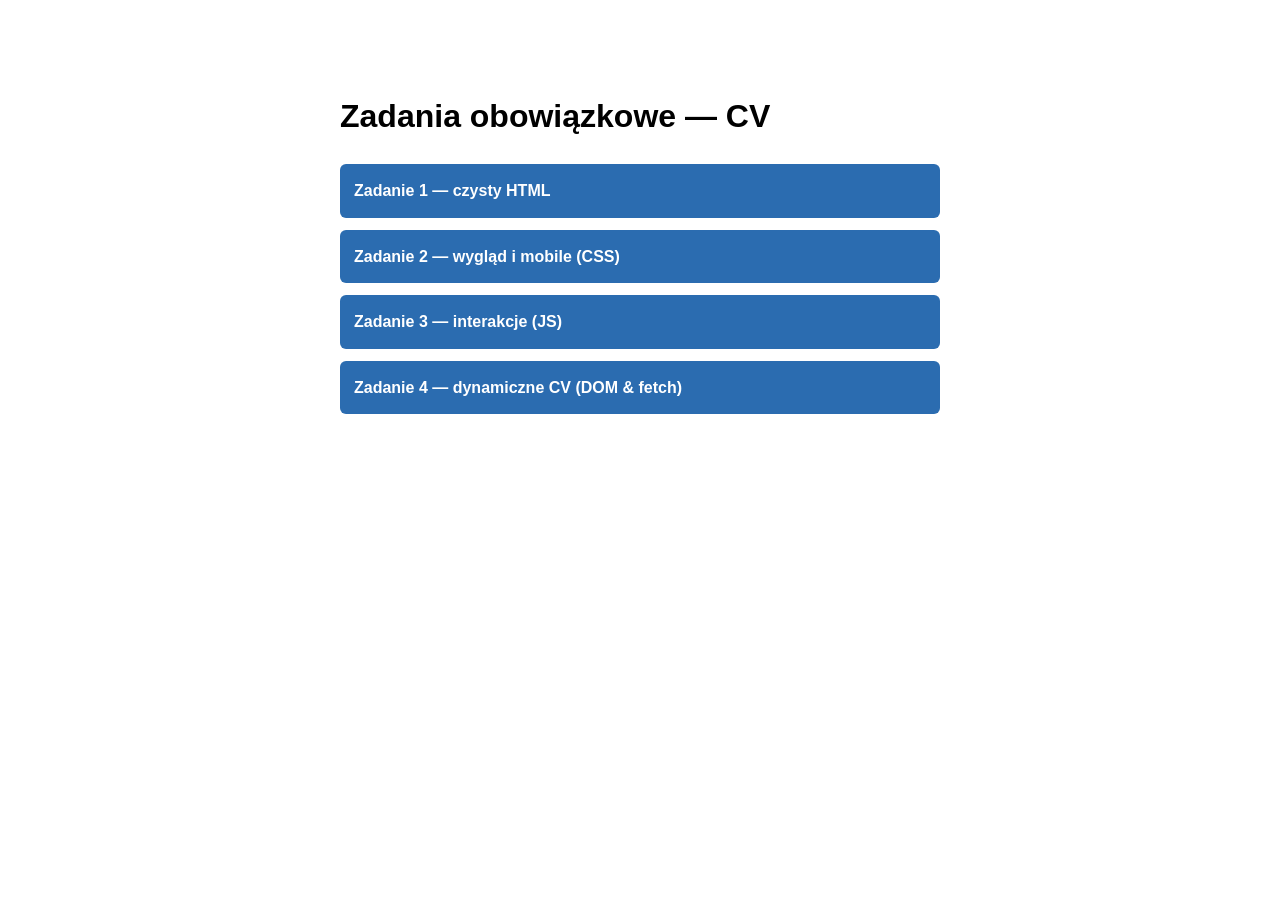
<file: index.html>
<!DOCTYPE html>
<html lang="pl">
<head>
    <meta charset="UTF-8">
    <meta name="viewport" content="width=device-width, initial-scale=1.0">
    <title>Zaliczenie — Cztery wersje CV</title>
    <style>
        body { font-family: sans-serif; max-width: 600px; margin: 50px auto; padding: 20px; line-height: 1.6; }
        ul { list-style: none; padding: 0; }
        li { margin: 12px 0; }
        a { display: block; padding: 14px; background: #2b6cb0; color: white; text-decoration: none; border-radius: 6px; font-weight: bold; }
        a:hover { background: #2c5282; }
    </style>
</head>
<body>
    <h1>Zadania obowiązkowe — CV</h1>
    <ul>
        <li><a href="./zad1/">Zadanie 1 — czysty HTML</a></li>
        <li><a href="./zad2/">Zadanie 2 — wygląd i mobile (CSS)</a></li>
        <li><a href="./zad3/">Zadanie 3 — interakcje (JS)</a></li>
        <li><a href="./zad4/">Zadanie 4 — dynamiczne CV (DOM & fetch)</a></li>
    </ul>
</body>
</html>
</file>
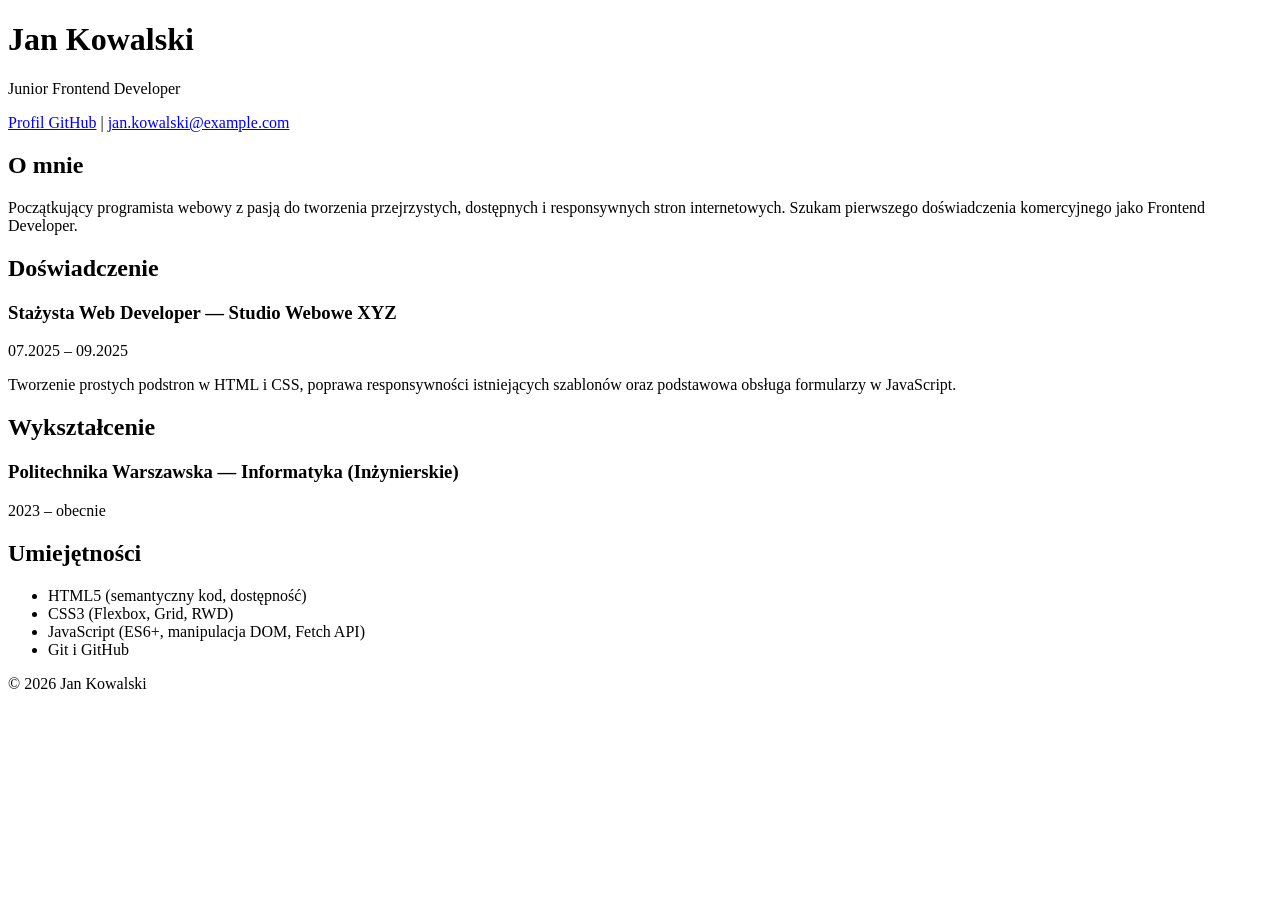
<file: zad1/index.html>
<!DOCTYPE html>
<html lang="pl">
<head>
    <meta charset="UTF-8">
    <meta name="viewport" content="width=device-width, initial-scale=1.0">
    <title>Jan Kowalski - CV</title>
</head>
<body>
    <header>
        <h1>Jan Kowalski</h1>
        <p>Junior Frontend Developer</p>
        <nav>
            <a href="https://github.com" target="_blank" rel="noopener noreferrer">Profil GitHub</a> |
            <a href="mailto:jan.kowalski@example.com">jan.kowalski@example.com</a>
        </nav>
    </header>

    <main>
        <section>
            <h2>O mnie</h2>
            <p>Początkujący programista webowy z pasją do tworzenia przejrzystych, dostępnych i responsywnych stron internetowych. Szukam pierwszego doświadczenia komercyjnego jako Frontend Developer.</p>
        </section>

        <section>
            <h2>Doświadczenie</h2>
            <article>
                <h3>Stażysta Web Developer — Studio Webowe XYZ</h3>
                <p><time datetime="2025-07">07.2025</time> – <time datetime="2025-09">09.2025</time></p>
                <p>Tworzenie prostych podstron w HTML i CSS, poprawa responsywności istniejących szablonów oraz podstawowa obsługa formularzy w JavaScript.</p>
            </article>
        </section>

        <section>
            <h2>Wykształcenie</h2>
            <article>
                <h3>Politechnika Warszawska — Informatyka (Inżynierskie)</h3>
                <p><time datetime="2023">2023</time> – obecnie</p>
            </article>
        </section>

        <section>
            <h2>Umiejętności</h2>
            <ul>
                <li>HTML5 (semantyczny kod, dostępność)</li>
                <li>CSS3 (Flexbox, Grid, RWD)</li>
                <li>JavaScript (ES6+, manipulacja DOM, Fetch API)</li>
                <li>Git i GitHub</li>
            </ul>
        </section>
    </main>

    <footer>
        <p>&copy; 2026 Jan Kowalski</p>
    </footer>
</body>
</html>
</file>
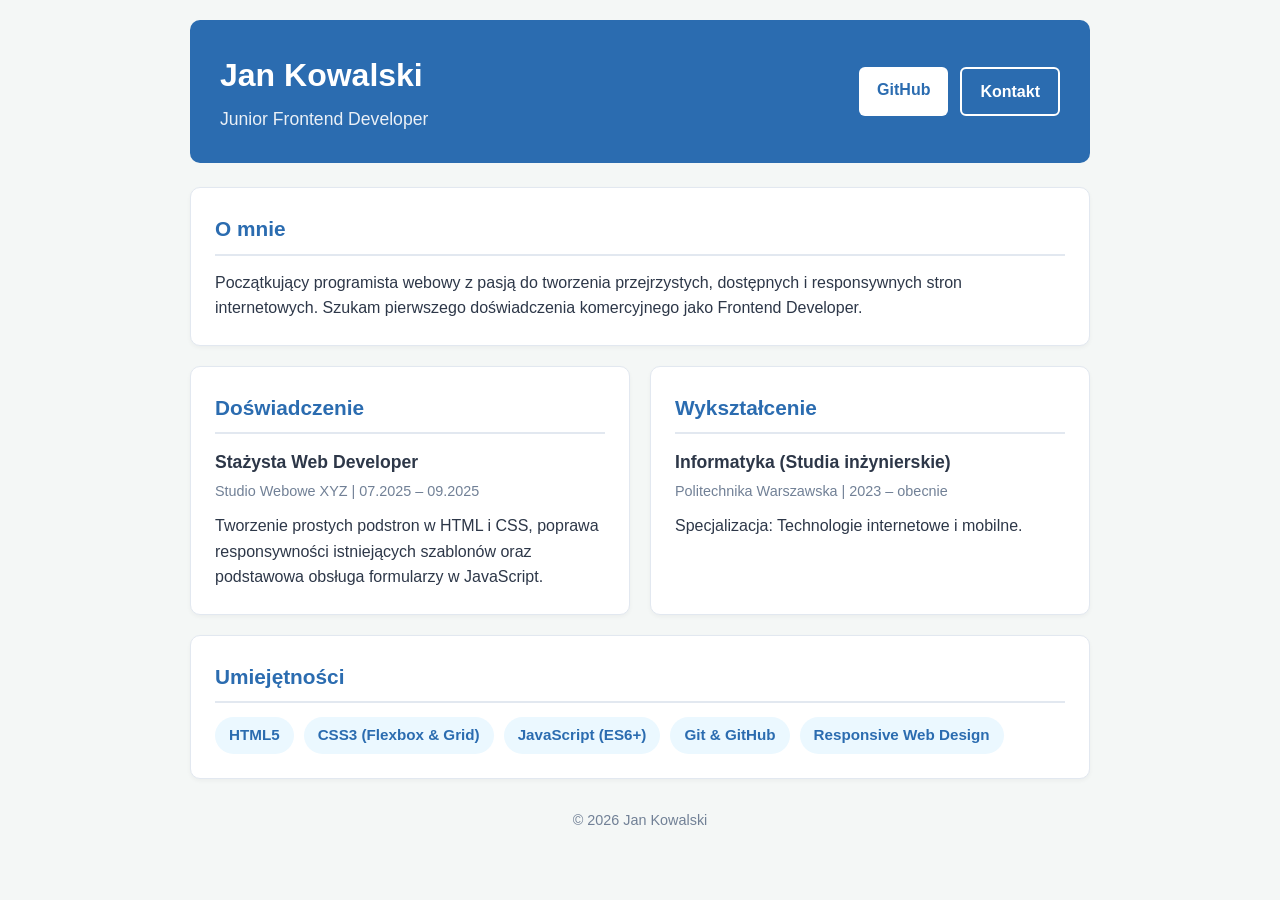
<file: zad2/index.html>
<!DOCTYPE html>
<html lang="pl">
<head>
    <meta charset="UTF-8">
    <meta name="viewport" content="width=device-width, initial-scale=1.0">
    <title>Jan Kowalski - CV (Wersja CSS)</title>
    <link rel="stylesheet" href="style.css">
</head>
<body>
    <div class="container">
        <header class="header">
            <div class="header-info">
                <h1>Jan Kowalski</h1>
                <p class="subtitle">Junior Frontend Developer</p>
            </div>
            <nav class="header-links">
                <a href="https://github.com" target="_blank" rel="noopener noreferrer" class="btn">GitHub</a>
                <a href="mailto:jan.kowalski@example.com" class="btn btn-outline">Kontakt</a>
            </nav>
        </header>

        <main class="cv-grid">
            <section class="card full-width">
                <h2>O mnie</h2>
                <p>Początkujący programista webowy z pasją do tworzenia przejrzystych, dostępnych i responsywnych stron internetowych. Szukam pierwszego doświadczenia komercyjnego jako Frontend Developer.</p>
            </section>

            <section class="card">
                <h2>Doświadczenie</h2>
                <article class="item">
                    <h3>Stażysta Web Developer</h3>
                    <p class="meta">Studio Webowe XYZ | 07.2025 – 09.2025</p>
                    <p>Tworzenie prostych podstron w HTML i CSS, poprawa responsywności istniejących szablonów oraz podstawowa obsługa formularzy w JavaScript.</p>
                </article>
            </section>

            <section class="card">
                <h2>Wykształcenie</h2>
                <article class="item">
                    <h3>Informatyka (Studia inżynierskie)</h3>
                    <p class="meta">Politechnika Warszawska | 2023 – obecnie</p>
                    <p>Specjalizacja: Technologie internetowe i mobilne.</p>
                </article>
            </section>

            <section class="card full-width">
                <h2>Umiejętności</h2>
                <ul class="skills-list">
                    <li>HTML5</li>
                    <li>CSS3 (Flexbox & Grid)</li>
                    <li>JavaScript (ES6+)</li>
                    <li>Git & GitHub</li>
                    <li>Responsive Web Design</li>
                </ul>
            </section>
        </main>

        <footer class="footer">
            <p>&copy; 2026 Jan Kowalski</p>
        </footer>
    </div>
</body>
</html>
</file>
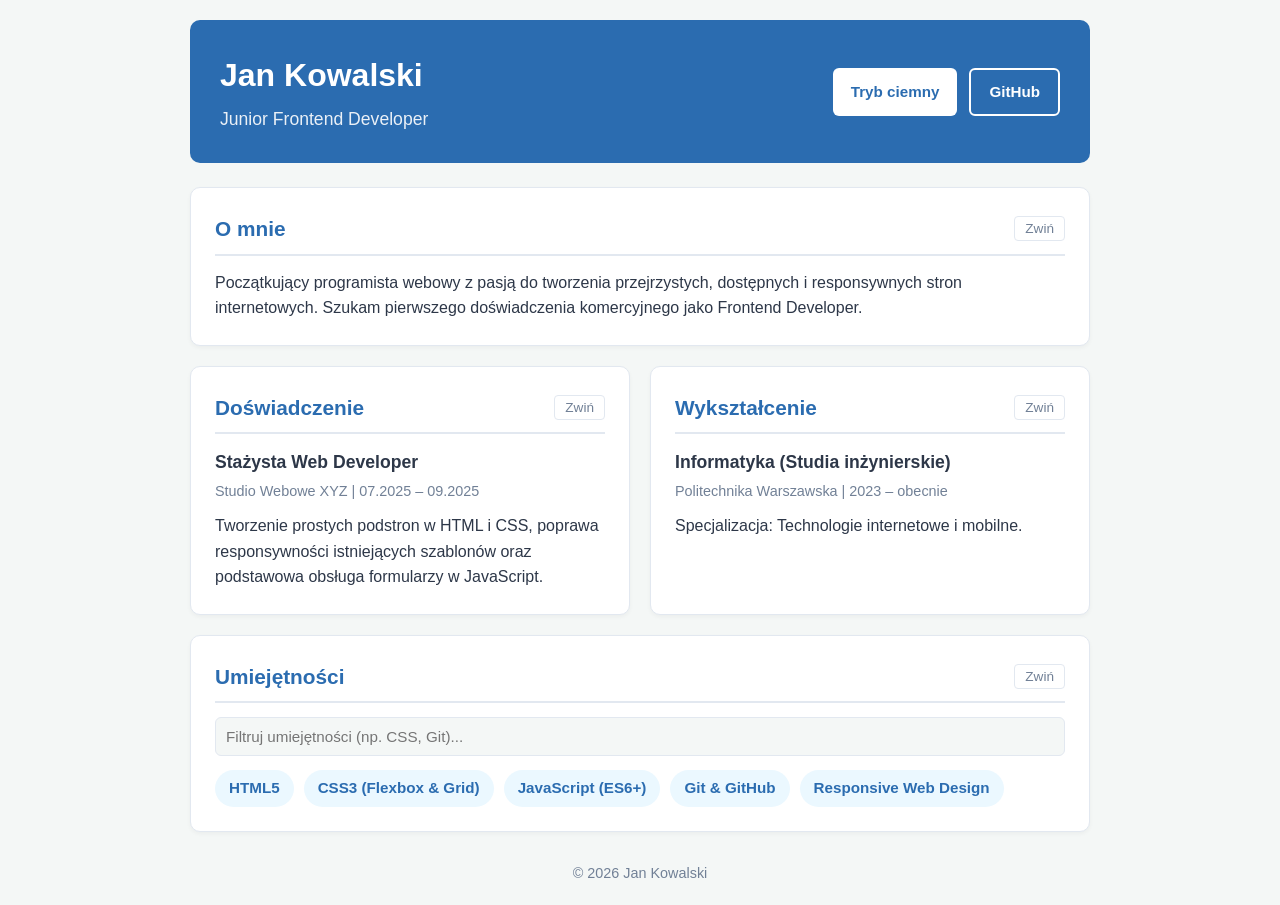
<file: zad3/index.html>
<!DOCTYPE html>
<html lang="pl">
<head>
    <meta charset="UTF-8">
    <meta name="viewport" content="width=device-width, initial-scale=1.0">
    <title>Jan Kowalski - CV (Interaktywne)</title>
    <link rel="stylesheet" href="style.css">
</head>
<body>
    <div class="container">
        <header class="header">
            <div class="header-info">
                <h1>Jan Kowalski</h1>
                <p class="subtitle">Junior Frontend Developer</p>
            </div>
            <div class="header-actions">
                <button id="theme-toggle" class="btn" type="button">Tryb ciemny</button>
                <a href="https://github.com" target="_blank" rel="noopener noreferrer" class="btn btn-outline">GitHub</a>
            </div>
        </header>

        <main class="cv-grid">
            <section class="card full-width">
                <div class="card-header">
                    <h2>O mnie</h2>
                    <button class="toggle-section-btn" type="button">Zwiń</button>
                </div>
                <div class="card-content">
                    <p>Początkujący programista webowy z pasją do tworzenia przejrzystych, dostępnych i responsywnych stron internetowych. Szukam pierwszego doświadczenia komercyjnego jako Frontend Developer.</p>
                </div>
            </section>

            <section class="card">
                <div class="card-header">
                    <h2>Doświadczenie</h2>
                    <button class="toggle-section-btn" type="button">Zwiń</button>
                </div>
                <div class="card-content">
                    <article class="item">
                        <h3>Stażysta Web Developer</h3>
                        <p class="meta">Studio Webowe XYZ | 07.2025 – 09.2025</p>
                        <p>Tworzenie prostych podstron w HTML i CSS, poprawa responsywności istniejących szablonów oraz podstawowa obsługa formularzy w JavaScript.</p>
                    </article>
                </div>
            </section>

            <section class="card">
                <div class="card-header">
                    <h2>Wykształcenie</h2>
                    <button class="toggle-section-btn" type="button">Zwiń</button>
                </div>
                <div class="card-content">
                    <article class="item">
                        <h3>Informatyka (Studia inżynierskie)</h3>
                        <p class="meta">Politechnika Warszawska | 2023 – obecnie</p>
                        <p>Specjalizacja: Technologie internetowe i mobilne.</p>
                    </article>
                </div>
            </section>

            <section class="card full-width">
                <div class="card-header">
                    <h2>Umiejętności</h2>
                    <button class="toggle-section-btn" type="button">Zwiń</button>
                </div>
                <div class="card-content">
                    <div class="filter-bar">
                        <input type="text" id="skill-filter" placeholder="Filtruj umiejętności (np. CSS, Git)...">
                    </div>
                    <ul class="skills-list" id="skills-list">
                        <li>HTML5</li>
                        <li>CSS3 (Flexbox & Grid)</li>
                        <li>JavaScript (ES6+)</li>
                        <li>Git & GitHub</li>
                        <li>Responsive Web Design</li>
                    </ul>
                </div>
            </section>
        </main>

        <footer class="footer">
            <p>&copy; 2026 Jan Kowalski</p>
        </footer>
    </div>
    <script src="script.js"></script>
</body>
</html>
</file>
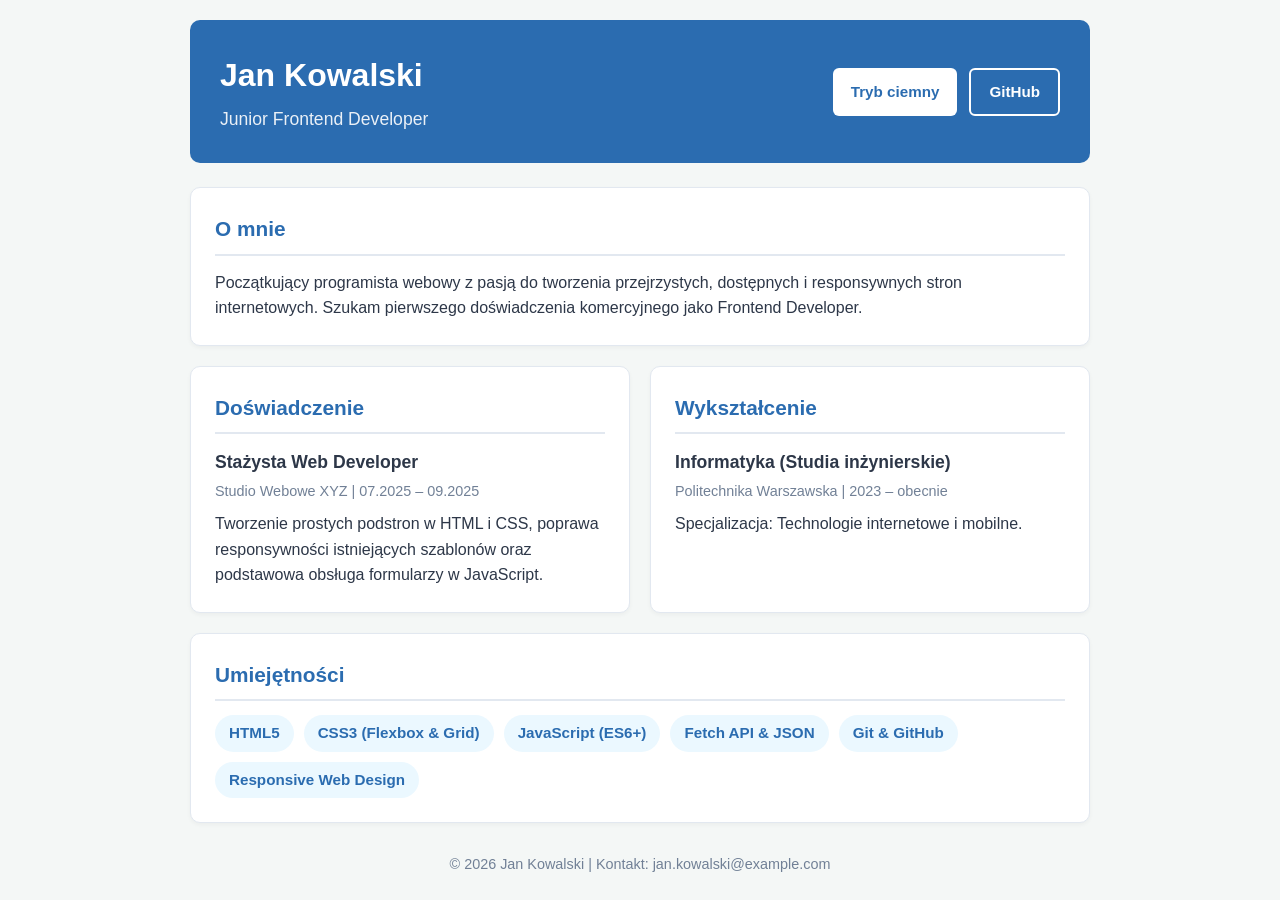
<file: zad4/index.html>
<!DOCTYPE html>
<html lang="pl">
<head>
    <meta charset="UTF-8">
    <meta name="viewport" content="width=device-width, initial-scale=1.0">
    <title>Dynamiczne CV</title>
    <link rel="stylesheet" href="style.css">
</head>
<body>
    <div class="container">
        <div id="status-message" class="status-box">Ładowanie danych CV...</div>
        <div id="cv-root"></div>
    </div>
    <script src="script.js"></script>
</body>
</html>
</file>
<file: zad2/style.css>
:root {
    --bg-color: #f4f7f6;
    --card-bg: #ffffff;
    --text-main: #2d3748;
    --text-muted: #718096;
    --accent: #2b6cb0;
    --accent-hover: #2c5282;
    --border-color: #e2e8f0;
}

* {
    box-sizing: border-box;
    margin: 0;
    padding: 0;
}

body {
    font-family: 'Segoe UI', Tahoma, Geneva, Verdana, sans-serif;
    background-color: var(--bg-color);
    color: var(--text-main);
    line-height: 1.6;
    padding: 20px;
}

.container {
    max-width: 900px;
    margin: 0 auto;
}

.header {
    background-color: var(--accent);
    color: #ffffff;
    padding: 30px;
    border-radius: 10px;
    display: flex;
    justify-content: space-between;
    align-items: center;
    flex-wrap: wrap;
    gap: 20px;
    margin-bottom: 24px;
}

.header h1 {
    font-size: 2rem;
    margin-bottom: 4px;
}

.subtitle {
    font-size: 1.1rem;
    opacity: 0.9;
}

.header-links {
    display: flex;
    gap: 12px;
}

.btn {
    display: inline-block;
    padding: 10px 18px;
    background-color: #ffffff;
    color: var(--accent);
    text-decoration: none;
    font-weight: 600;
    border-radius: 6px;
    transition: opacity 0.2s;
}

.btn:hover {
    opacity: 0.9;
}

.btn-outline {
    background-color: transparent;
    color: #ffffff;
    border: 2px solid #ffffff;
}

.cv-grid {
    display: grid;
    grid-template-columns: repeat(2, 1fr);
    gap: 20px;
}

.full-width {
    grid-column: 1 / -1;
}

.card {
    background-color: var(--card-bg);
    padding: 24px;
    border-radius: 10px;
    border: 1px solid var(--border-color);
    box-shadow: 0 2px 4px rgba(0, 0, 0, 0.04);
}

.card h2 {
    color: var(--accent);
    font-size: 1.3rem;
    margin-bottom: 14px;
    padding-bottom: 8px;
    border-bottom: 2px solid var(--border-color);
}

.item h3 {
    font-size: 1.1rem;
    margin-bottom: 4px;
}

.meta {
    font-size: 0.9rem;
    color: var(--text-muted);
    margin-bottom: 10px;
    font-weight: 500;
}

.skills-list {
    list-style: none;
    display: flex;
    flex-wrap: wrap;
    gap: 10px;
}

.skills-list li {
    background-color: #ebf8ff;
    color: var(--accent);
    padding: 6px 14px;
    border-radius: 20px;
    font-size: 0.95rem;
    font-weight: 600;
}

.footer {
    text-align: center;
    margin-top: 30px;
    color: var(--text-muted);
    font-size: 0.9rem;
}

/* Dostosowanie do urządzeń mobilnych */
@media (max-width: 768px) {
    .cv-grid {
        grid-template-columns: 1fr;
    }

    .header {
        flex-direction: column;
        align-items: flex-start;
    }

    .header-links {
        width: 100%;
    }

    .btn {
        flex: 1;
        text-align: center;
    }
}
</file>
<file: zad3/style.css>
:root {
    --bg-color: #f4f7f6;
    --card-bg: #ffffff;
    --text-main: #2d3748;
    --text-muted: #718096;
    --accent: #2b6cb0;
    --border-color: #e2e8f0;
    --tag-bg: #ebf8ff;
}

body.dark-theme {
    --bg-color: #1a202c;
    --card-bg: #2d3748;
    --text-main: #f7fafc;
    --text-muted: #a0aec0;
    --accent: #4299e1;
    --border-color: #4a5568;
    --tag-bg: #2c5282;
}

* {
    box-sizing: border-box;
    margin: 0;
    padding: 0;
}

body {
    font-family: 'Segoe UI', Tahoma, Geneva, Verdana, sans-serif;
    background-color: var(--bg-color);
    color: var(--text-main);
    line-height: 1.6;
    padding: 20px;
    transition: background-color 0.3s, color 0.3s;
}

.container {
    max-width: 900px;
    margin: 0 auto;
}

.header {
    background-color: var(--accent);
    color: #ffffff;
    padding: 30px;
    border-radius: 10px;
    display: flex;
    justify-content: space-between;
    align-items: center;
    flex-wrap: wrap;
    gap: 20px;
    margin-bottom: 24px;
}

.header h1 {
    font-size: 2rem;
    margin-bottom: 4px;
}

.subtitle {
    font-size: 1.1rem;
    opacity: 0.9;
}

.header-actions {
    display: flex;
    gap: 12px;
}

.btn {
    display: inline-block;
    padding: 10px 18px;
    background-color: #ffffff;
    color: #2b6cb0;
    text-decoration: none;
    font-weight: 600;
    border: none;
    border-radius: 6px;
    cursor: pointer;
    font-size: 0.95rem;
}

.btn-outline {
    background-color: transparent;
    color: #ffffff;
    border: 2px solid #ffffff;
}

.cv-grid {
    display: grid;
    grid-template-columns: repeat(2, 1fr);
    gap: 20px;
}

.full-width {
    grid-column: 1 / -1;
}

.card {
    background-color: var(--card-bg);
    padding: 24px;
    border-radius: 10px;
    border: 1px solid var(--border-color);
    box-shadow: 0 2px 4px rgba(0, 0, 0, 0.04);
}

.card-header {
    display: flex;
    justify-content: space-between;
    align-items: center;
    margin-bottom: 14px;
    padding-bottom: 8px;
    border-bottom: 2px solid var(--border-color);
}

.card-header h2 {
    color: var(--accent);
    font-size: 1.3rem;
}

.toggle-section-btn {
    background: transparent;
    border: 1px solid var(--border-color);
    color: var(--text-muted);
    padding: 4px 10px;
    border-radius: 4px;
    cursor: pointer;
    font-size: 0.85rem;
}

.toggle-section-btn:hover {
    color: var(--text-main);
    border-color: var(--text-main);
}

.card-content.hidden {
    display: none;
}

.item h3 {
    font-size: 1.1rem;
    margin-bottom: 4px;
}

.meta {
    font-size: 0.9rem;
    color: var(--text-muted);
    margin-bottom: 10px;
    font-weight: 500;
}

.filter-bar {
    margin-bottom: 14px;
}

#skill-filter {
    width: 100%;
    padding: 10px;
    border: 1px solid var(--border-color);
    border-radius: 6px;
    background-color: var(--bg-color);
    color: var(--text-main);
    font-size: 0.95rem;
}

.skills-list {
    list-style: none;
    display: flex;
    flex-wrap: wrap;
    gap: 10px;
}

.skills-list li {
    background-color: var(--tag-bg);
    color: var(--accent);
    padding: 6px 14px;
    border-radius: 20px;
    font-size: 0.95rem;
    font-weight: 600;
}

body.dark-theme .skills-list li {
    color: #ffffff;
}

.footer {
    text-align: center;
    margin-top: 30px;
    color: var(--text-muted);
    font-size: 0.9rem;
}

@media (max-width: 768px) {
    .cv-grid {
        grid-template-columns: 1fr;
    }
    .header {
        flex-direction: column;
        align-items: flex-start;
    }
    .header-actions {
        width: 100%;
    }
    .btn {
        flex: 1;
        text-align: center;
    }
}
</file>
<file: zad4/style.css>
:root {
    --bg-color: #f4f7f6;
    --card-bg: #ffffff;
    --text-main: #2d3748;
    --text-muted: #718096;
    --accent: #2b6cb0;
    --border-color: #e2e8f0;
    --tag-bg: #ebf8ff;
}

body.dark-theme {
    --bg-color: #1a202c;
    --card-bg: #2d3748;
    --text-main: #f7fafc;
    --text-muted: #a0aec0;
    --accent: #4299e1;
    --border-color: #4a5568;
    --tag-bg: #2c5282;
}

* {
    box-sizing: border-box;
    margin: 0;
    padding: 0;
}

body {
    font-family: 'Segoe UI', Tahoma, Geneva, Verdana, sans-serif;
    background-color: var(--bg-color);
    color: var(--text-main);
    line-height: 1.6;
    padding: 20px;
}

.container {
    max-width: 900px;
    margin: 0 auto;
}

.status-box {
    text-align: center;
    padding: 20px;
    background-color: var(--card-bg);
    border-radius: 8px;
    border: 1px solid var(--border-color);
    font-weight: 600;
}

.status-box.error {
    color: #c53030;
    background-color: #fff5f5;
    border-color: #feb2b2;
}

.header {
    background-color: var(--accent);
    color: #ffffff;
    padding: 30px;
    border-radius: 10px;
    display: flex;
    justify-content: space-between;
    align-items: center;
    flex-wrap: wrap;
    gap: 20px;
    margin-bottom: 24px;
}

.header h1 {
    font-size: 2rem;
    margin-bottom: 4px;
}

.subtitle {
    font-size: 1.1rem;
    opacity: 0.9;
}

.header-actions {
    display: flex;
    gap: 12px;
}

.btn {
    display: inline-block;
    padding: 10px 18px;
    background-color: #ffffff;
    color: #2b6cb0;
    text-decoration: none;
    font-weight: 600;
    border: none;
    border-radius: 6px;
    cursor: pointer;
    font-size: 0.95rem;
}

.btn-outline {
    background-color: transparent;
    color: #ffffff;
    border: 2px solid #ffffff;
}

.cv-grid {
    display: grid;
    grid-template-columns: repeat(2, 1fr);
    gap: 20px;
}

.full-width {
    grid-column: 1 / -1;
}

.card {
    background-color: var(--card-bg);
    padding: 24px;
    border-radius: 10px;
    border: 1px solid var(--border-color);
    box-shadow: 0 2px 4px rgba(0, 0, 0, 0.04);
}

.card h2 {
    color: var(--accent);
    font-size: 1.3rem;
    margin-bottom: 14px;
    padding-bottom: 8px;
    border-bottom: 2px solid var(--border-color);
}

.item + .item {
    margin-top: 16px;
    padding-top: 16px;
    border-top: 1px dashed var(--border-color);
}

.item h3 {
    font-size: 1.1rem;
    margin-bottom: 4px;
}

.meta {
    font-size: 0.9rem;
    color: var(--text-muted);
    margin-bottom: 8px;
    font-weight: 500;
}

.skills-list {
    list-style: none;
    display: flex;
    flex-wrap: wrap;
    gap: 10px;
}

.skills-list li {
    background-color: var(--tag-bg);
    color: var(--accent);
    padding: 6px 14px;
    border-radius: 20px;
    font-size: 0.95rem;
    font-weight: 600;
}

body.dark-theme .skills-list li {
    color: #ffffff;
}

.footer {
    text-align: center;
    margin-top: 30px;
    color: var(--text-muted);
    font-size: 0.9rem;
}

@media (max-width: 768px) {
    .cv-grid {
        grid-template-columns: 1fr;
    }
    .header {
        flex-direction: column;
        align-items: flex-start;
    }
    .header-actions {
        width: 100%;
    }
    .btn {
        flex: 1;
        text-align: center;
    }
}
</file>
